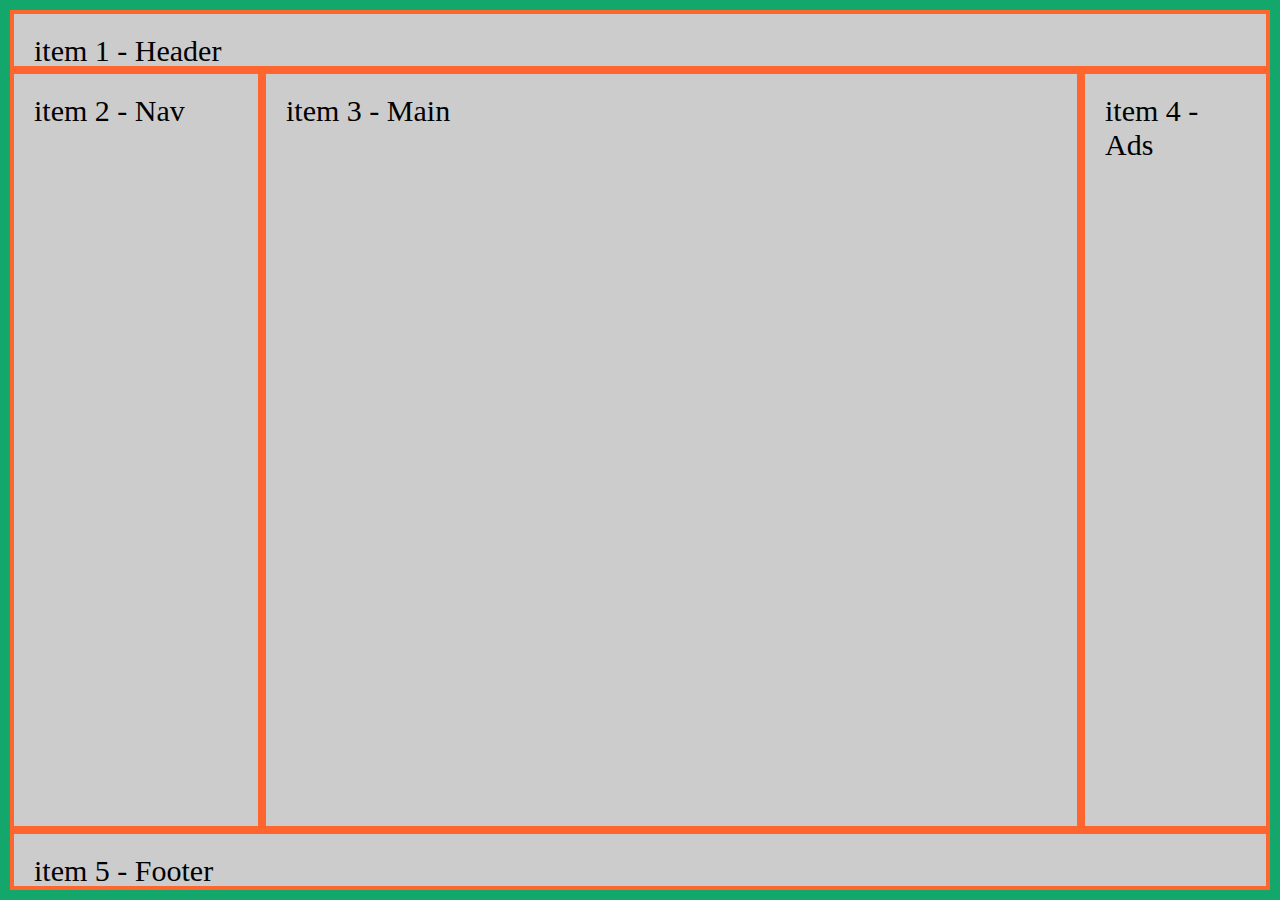
<file: index.html>
<!DOCTYPE html>
<html lang="en">

<head>
  <meta charset="UTF-8">
  <meta name="viewport" content="width=device-width, initial-scale=1.0">
  <link rel="stylesheet" href="css/main.css">
  <title>Grid Tutorial</title>
</head>

<body>
  <div class="grid-container">
    <div class="grid-item item-1">item 1 - Header</div>
    <div class="grid-item item-2">item 2 - Nav</div>
    <div class="grid-item item-3">item 3 - Main</div>
    <div class="grid-item item-4">item 4 - Ads</div>
    <div class="grid-item item-5">item 5 - Footer</div>

  </div>
</body>

</html>
</file>
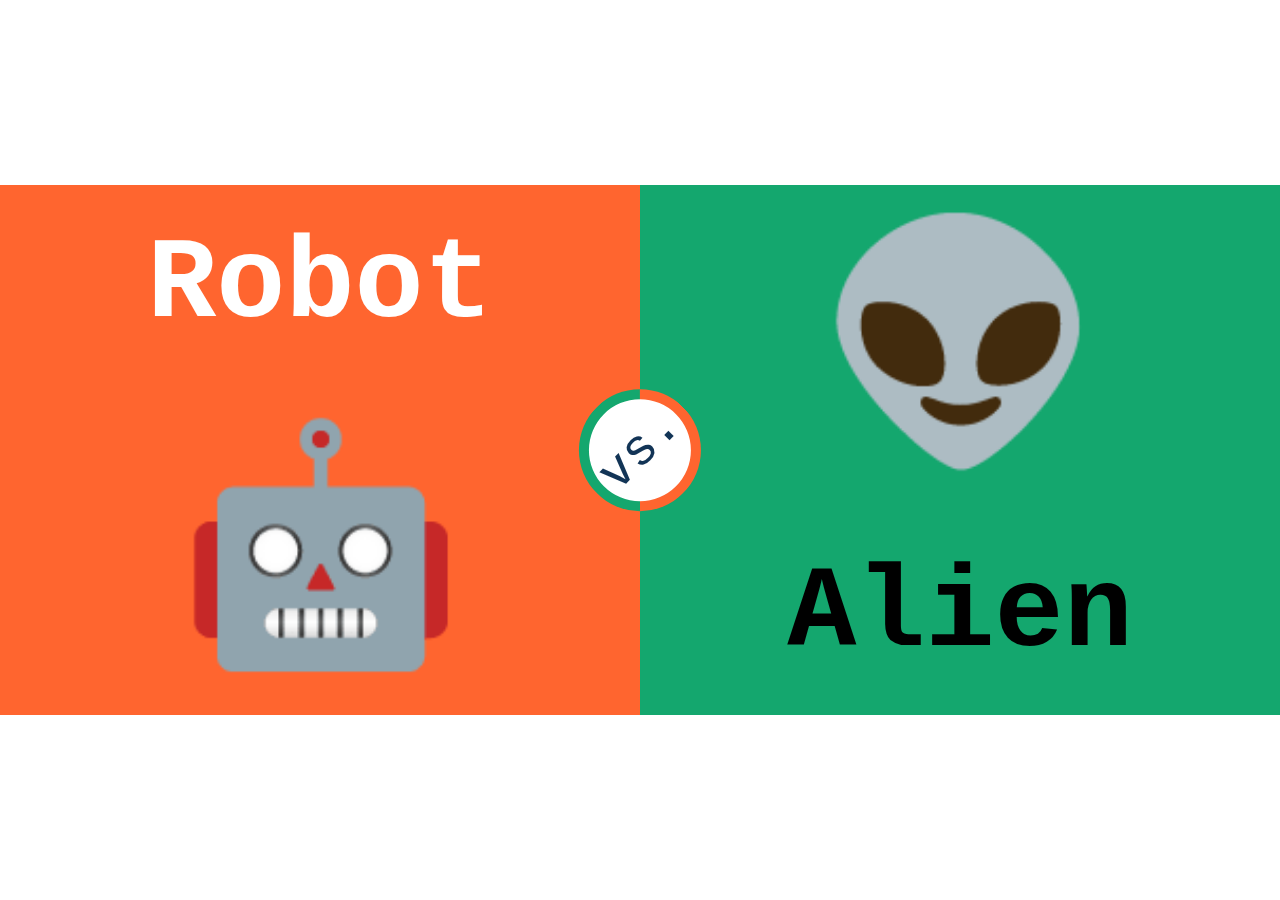
<file: demo.html>
<!DOCTYPE html>
<html lang="en">

<head>
  <meta charset="UTF-8">
  <meta name="viewport" content="width=device-width, initial-scale=1.0">
  <link rel="stylesheet" href="css/demo.css">
  <title>Grid / FlexBox Demo</title>
</head>

<body>

  <div class="wrapper">
    <div class="sides">
      <div class="side robot">
        <h2 class="name">Robot</h2>
        <div class="emoji">🤖</div>
      </div>
      <div class="versus">
        <span>vs.</span>
      </div>
      <div class="side alien">
        <h2 class="name">Alien</h2>
        <div class="emoji">👽</div>
      </div>
    </div>
  </div>
</body>

</html>
</file>
<file: css/main.css>
* {
  margin: 0;
  padding: 0;
  box-sizing: border-box;
  font-size: 30px;
}

.grid-container {
  height: 100vh;
  border: 10px solid #14a76c;
  display: grid;
  /*grid-template-columns: repeat(3, 1fr);
  grid-template-rows: repeat(2, 200px);
  grid-gap: 20px;*/
  /*grid-row-gap: 20px;
  grid-column-gap: 20px;*/

  /*grid-template-areas:
    "header header header"
    "nav main ads"
    "footer footer footer";
  grid-template-rows: 60px 1fr 60px;
  grid-template-columns: 20% 1fr 15%;*/

  grid-template:
    "header header header" 60px
    "nav main ads" 1fr
    "footer footer footer" 60px
    / 20% 1fr 15%;
}

.grid-item {
  background-color: #ccc;
  border: 4px solid #ff652f;
  padding: 20px;
}

.item-1 {
  /*grid-column: 1 / 3;*/
  grid-area: header;
}
.item-2 {
  grid-area: nav;
  /*grid-column: 3 / 4;
  grid-row: 1 / 3;*/
  /*grid-area: 1 / 3 / 3 / 4;*/
  z-index: 2;
  /*justify-self: center;
  align-self: center;*/
  /*place-self: start center;*/
}
.item-3 {
  grid-area: main;
  /*grid-column: 1 / span 2;
  grid-row: 2 / span 2;
  grid-area: 2 / 1 / span 3 / span 2;*/
}
.item-4 {
  grid-area: ads;
  /*grid-area: 2 / 2 / span 2 / span 2;*/
}
.item-5 {
  grid-area: footer;
}
</file>
<file: css/demo.css>
html,
body {
  height: 100vh;
  margin: 0;
  font-family: "Courier New", Courier, monospace;
}

.wrapper {
  height: 100%;
  overflow: hidden;
  display: flex;
  justify-content: center;
  align-items: center;
}

.sides {
  position: relative;
  animation: 0.7s customBounce ease 0.4s both;
  display: grid;
  grid-template-columns: 50vw 50vw;
}

.side {
  display: flex;
  flex-direction: column;
  align-items: center;
  font-size: 6vw;
}

.robot {
  background-color: #ff652f;
  color: #fff;
}

.alien {
  background: #14a76e;
  color: #000;
  flex-direction: column-reverse;
}

.name {
  margin: 0.3em;
}

.emoji {
  font-size: 3em;
  margin: 0.1em;
}

.versus {
  position: absolute;
  width: 8vw;
  height: 8vw;
  background: #fff;
  border-radius: 50%;
  left: 0;
  right: 0;
  bottom: 0;
  top: 0;
  margin: auto;
  z-index: 3;
  display: flex;
  align-items: center;
  justify-content: center;
  font-size: 4vw;
  color: #123456;
  border-width: 10px;
  border-style: solid;
  border-color: #14a76e #ff652f #ff652f #14a76e;
  transform: rotate(-45deg);
}

@keyframes customBounce {
  0% {
    grid-gap: 100vw;
  }
  12% {
    grid-gap: 90vw;
  }

  24% {
    grid-gap: 57vw;
  }

  36% {
    grid-gap: 3vw;
  }

  54% {
    grid-gap: 25vw;
  }

  74% {
    grid-gap: 2.5vw;
  }
  82% {
    grid-gap: 6.25vw;
  }
  92% {
    grid-gap: 0.7vw;
  }
  96% {
    grid-gap: 1.5vw;
  }
  100% {
    grid-gap: 0;
  }
}
</file>
